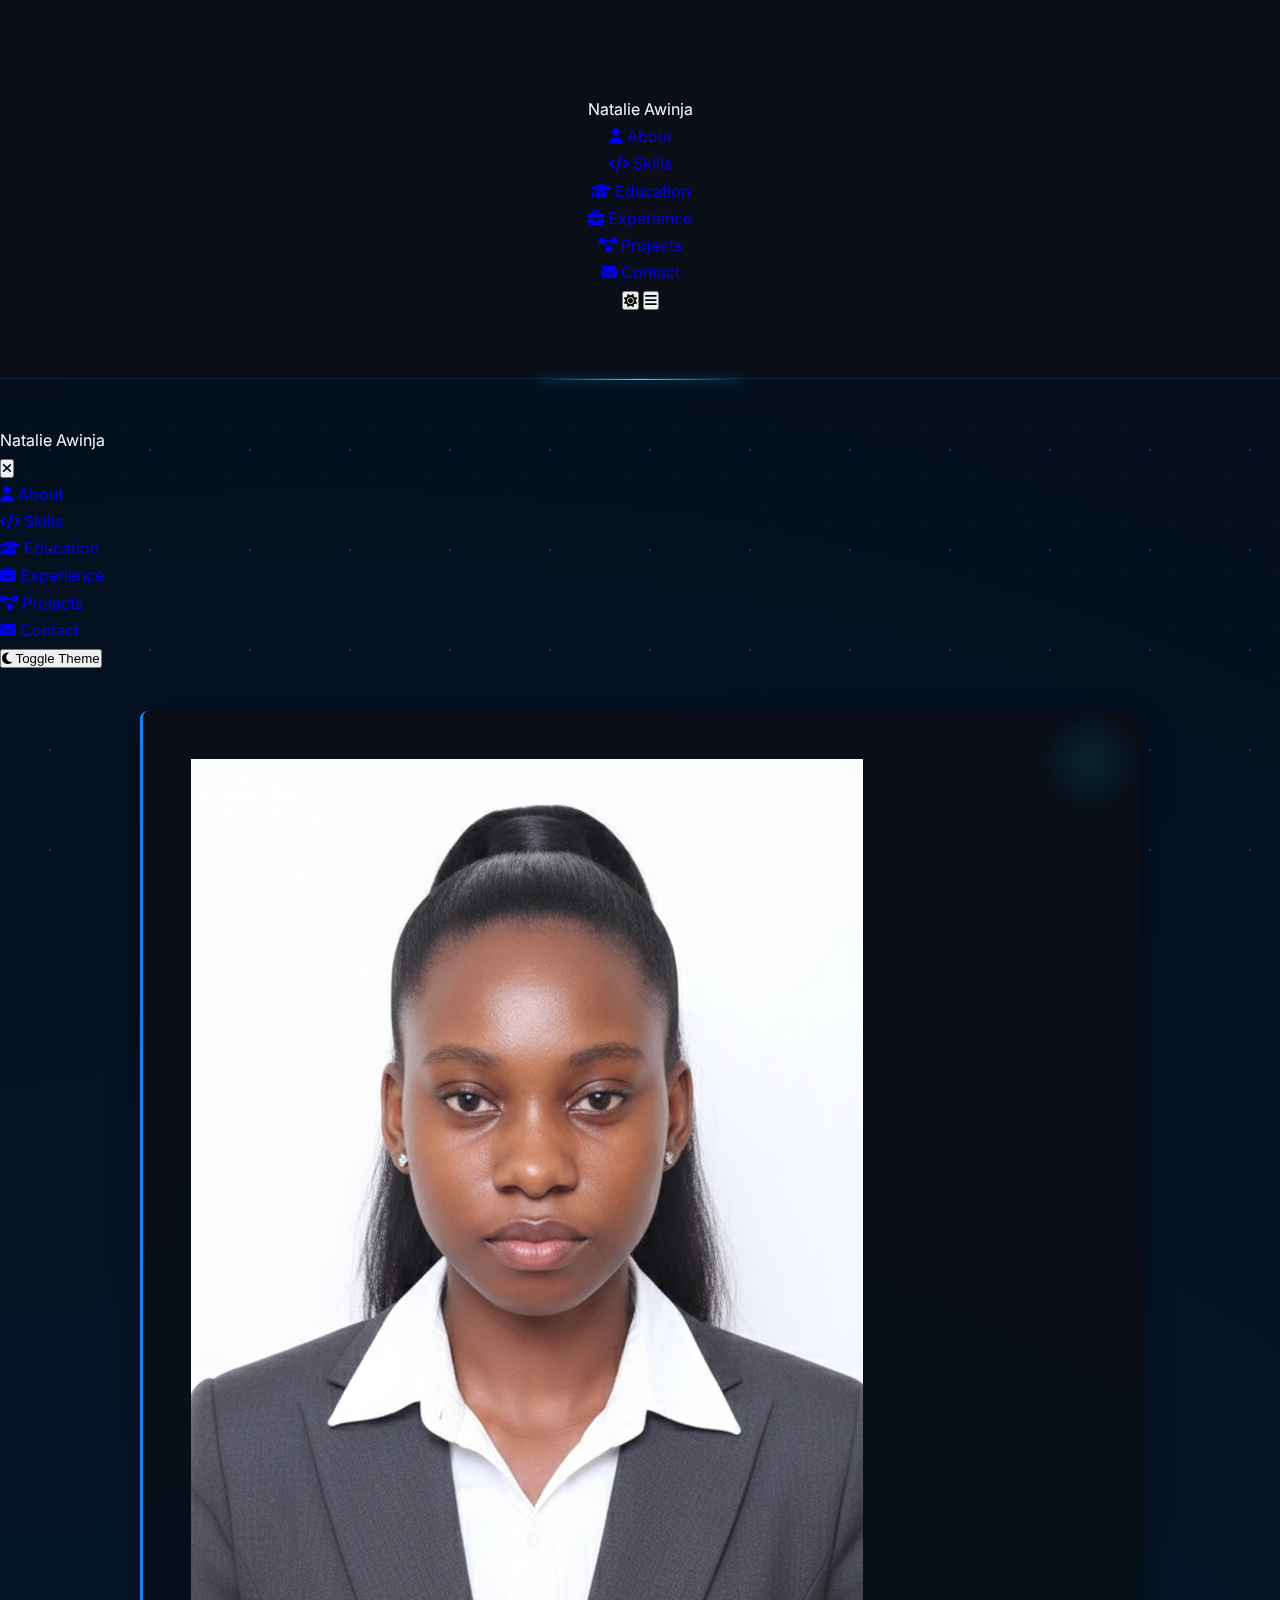
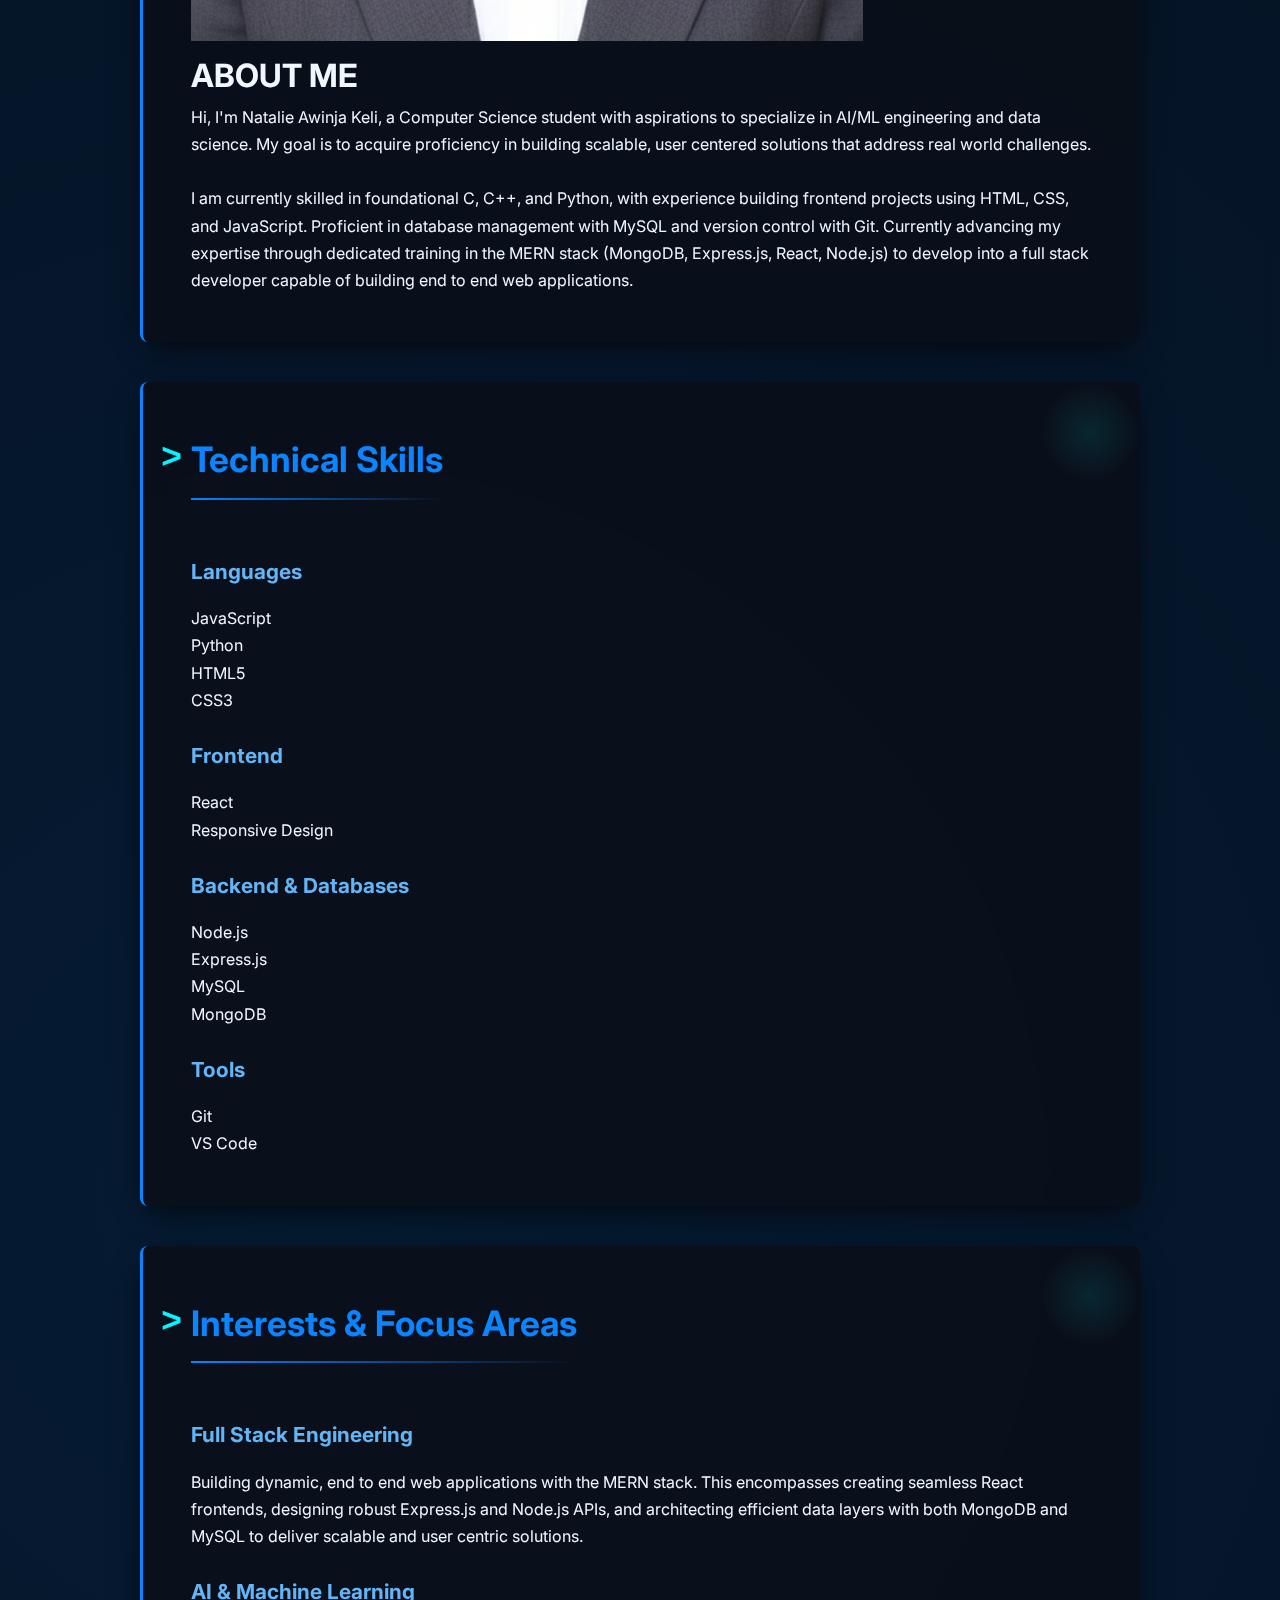
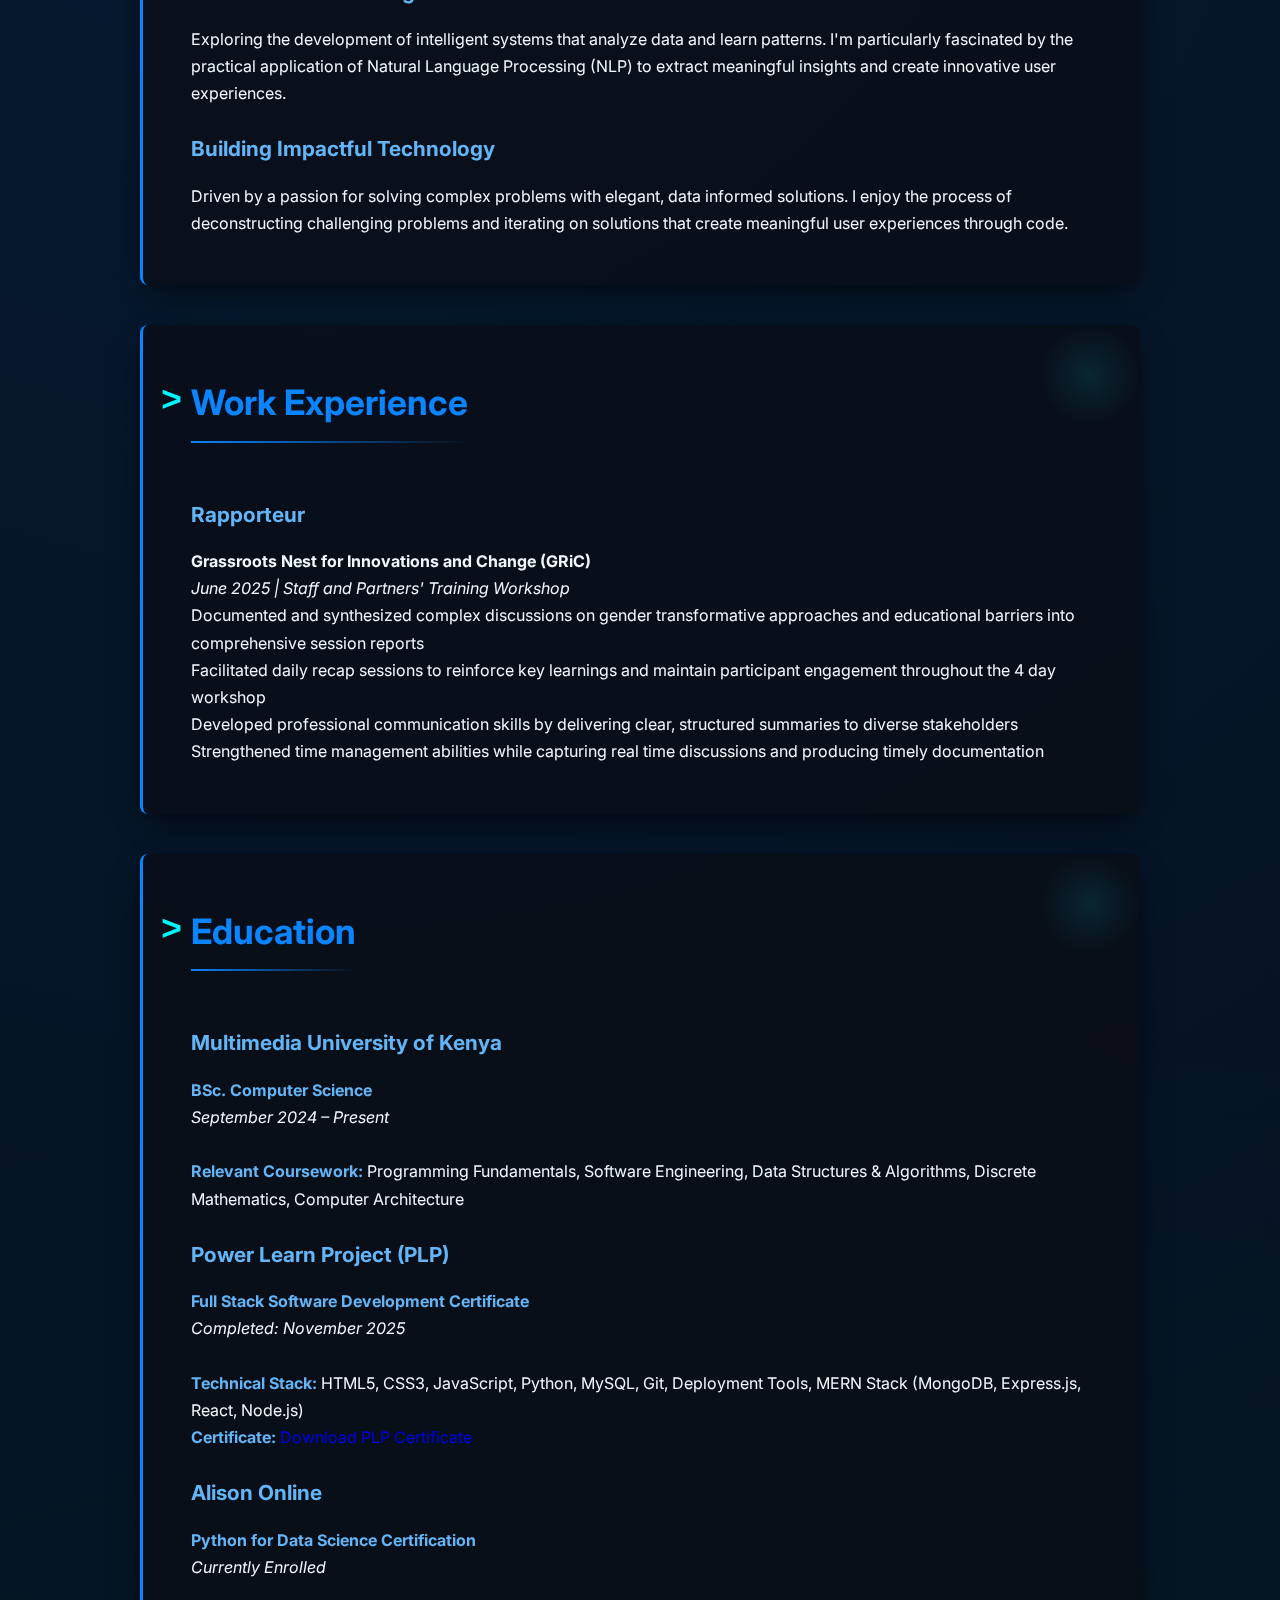
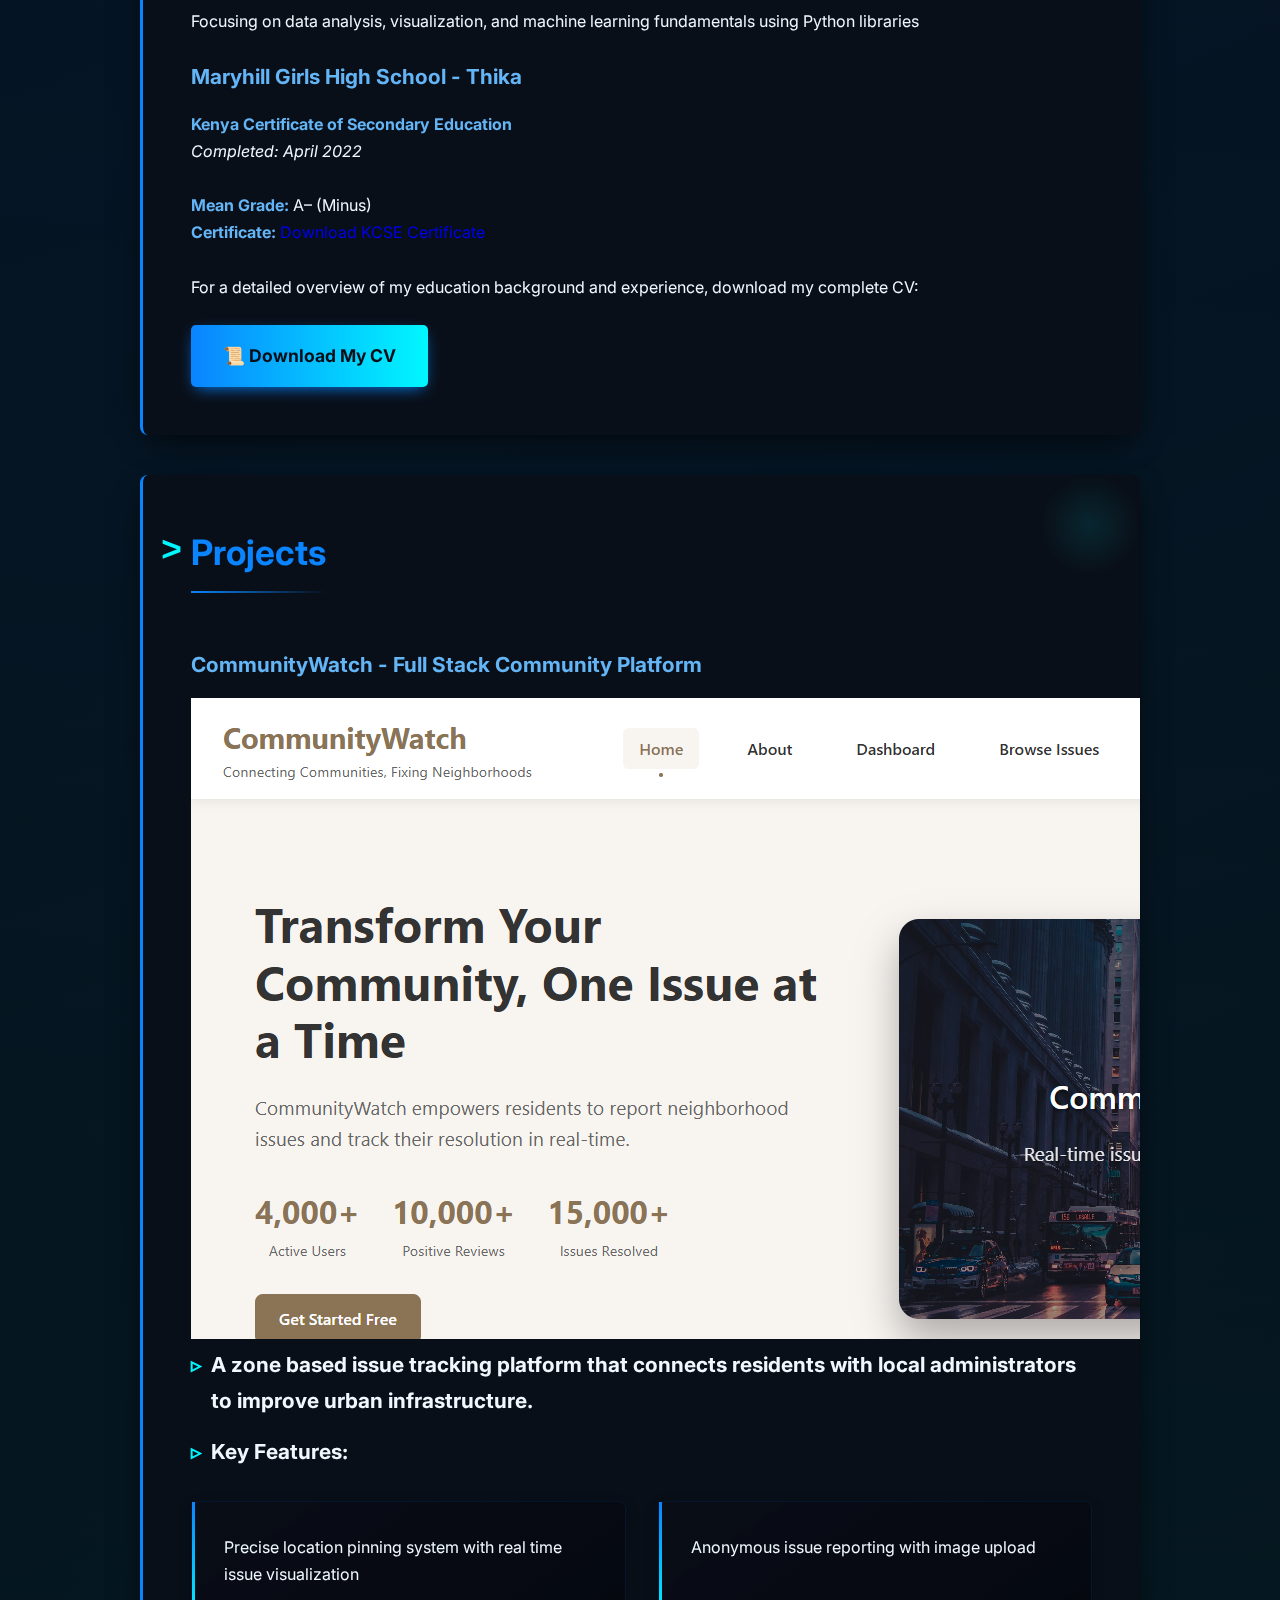
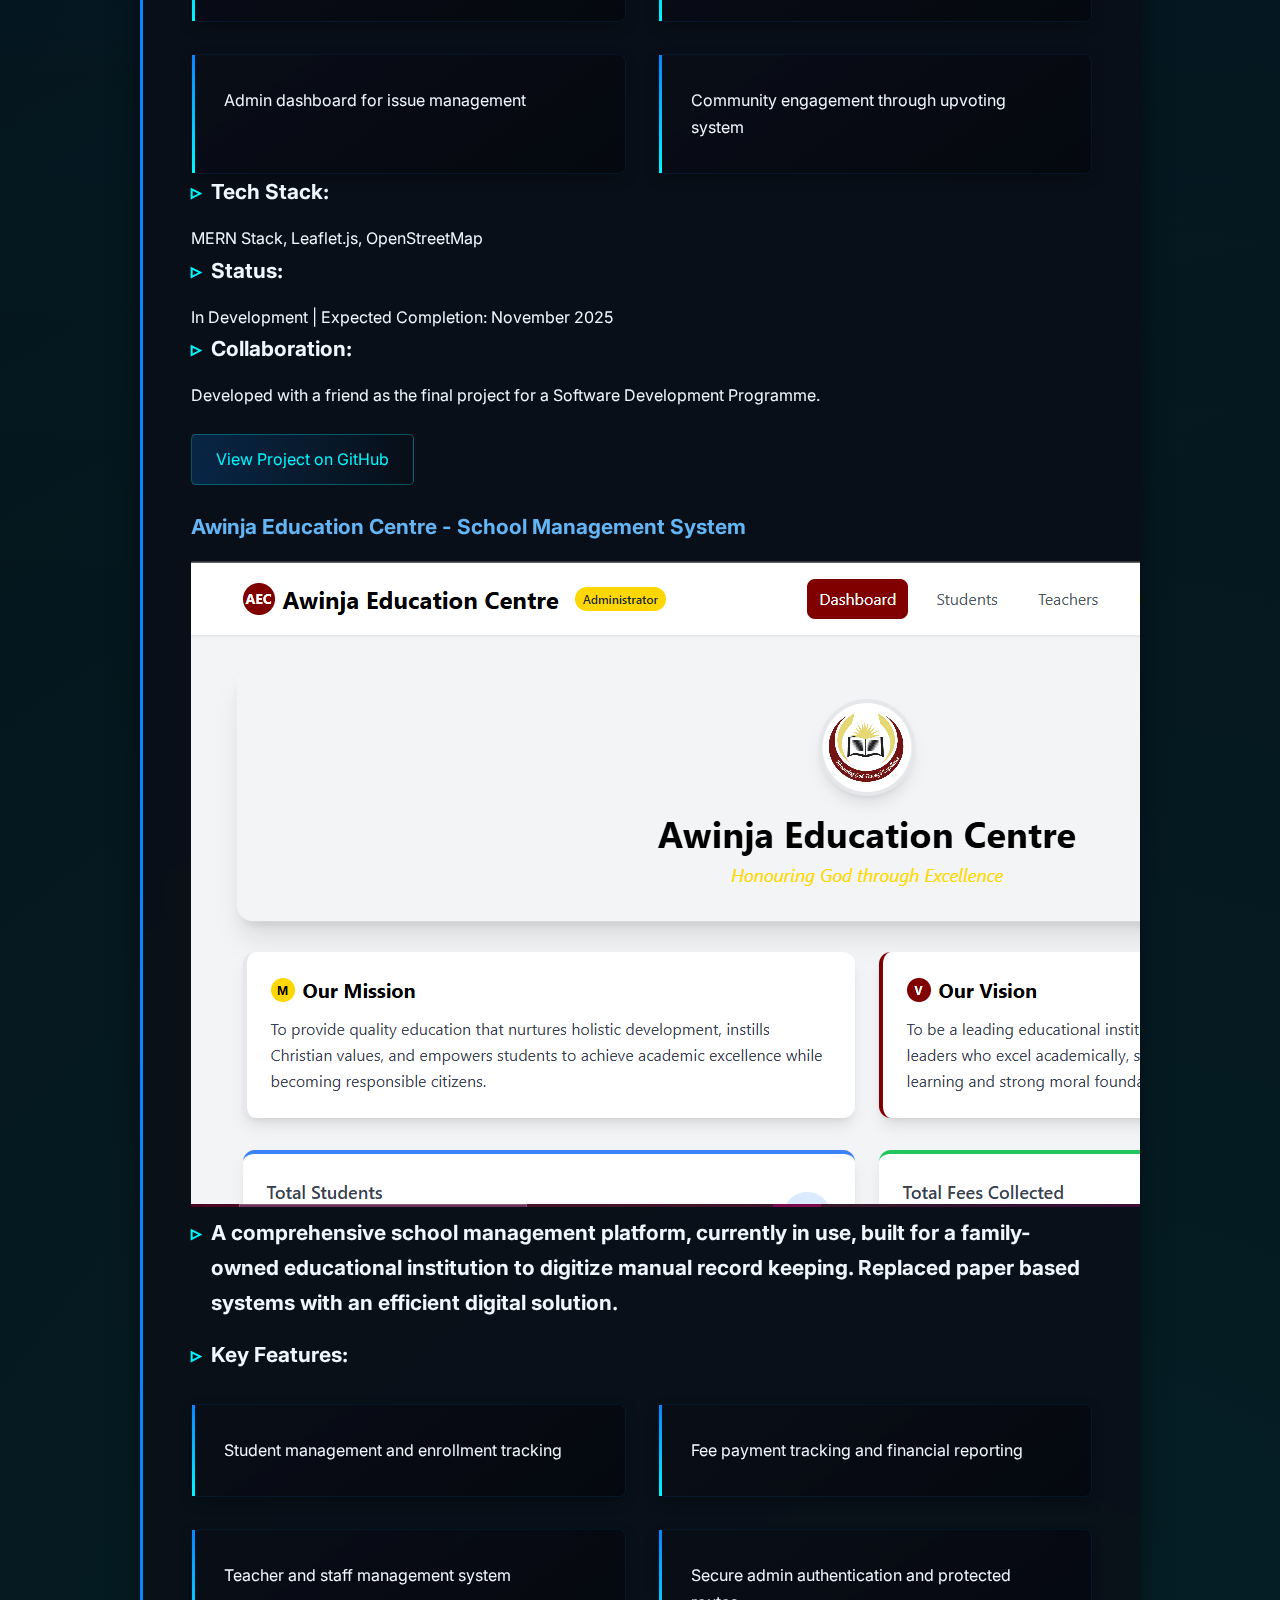
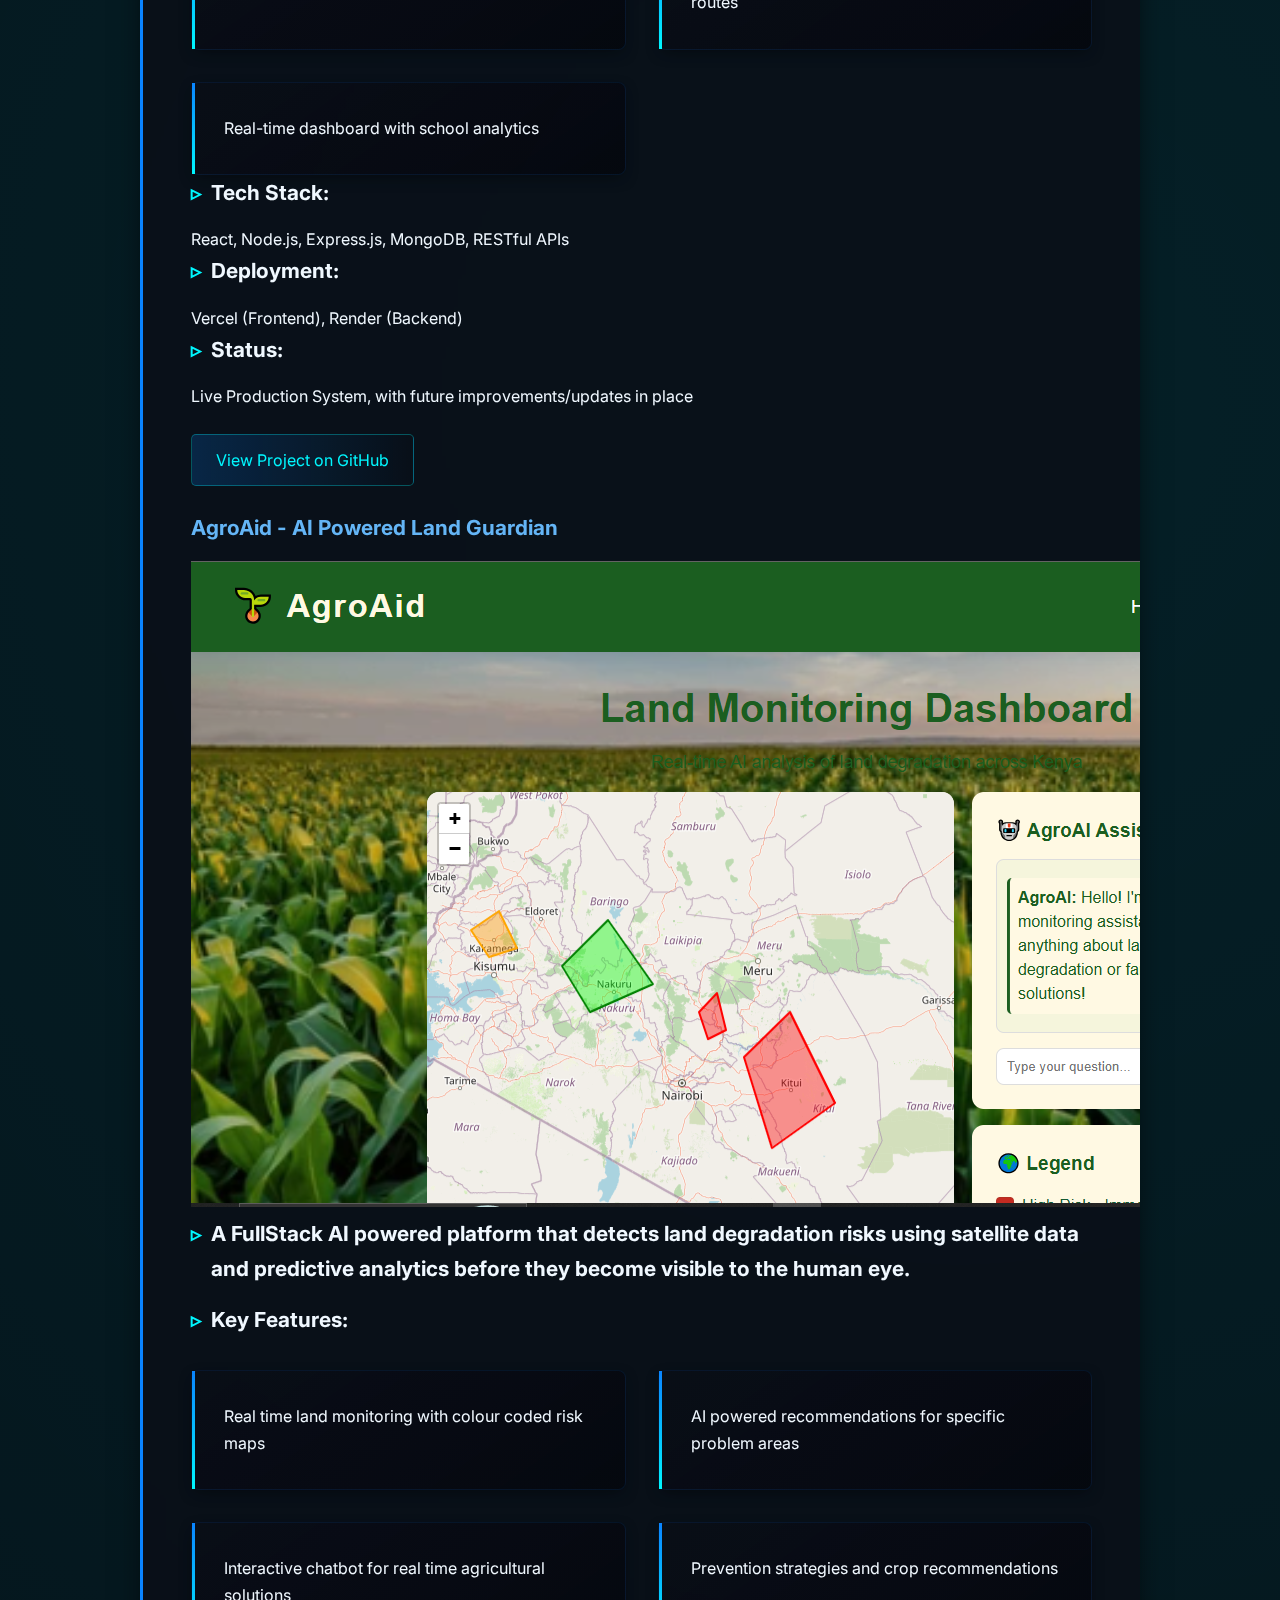
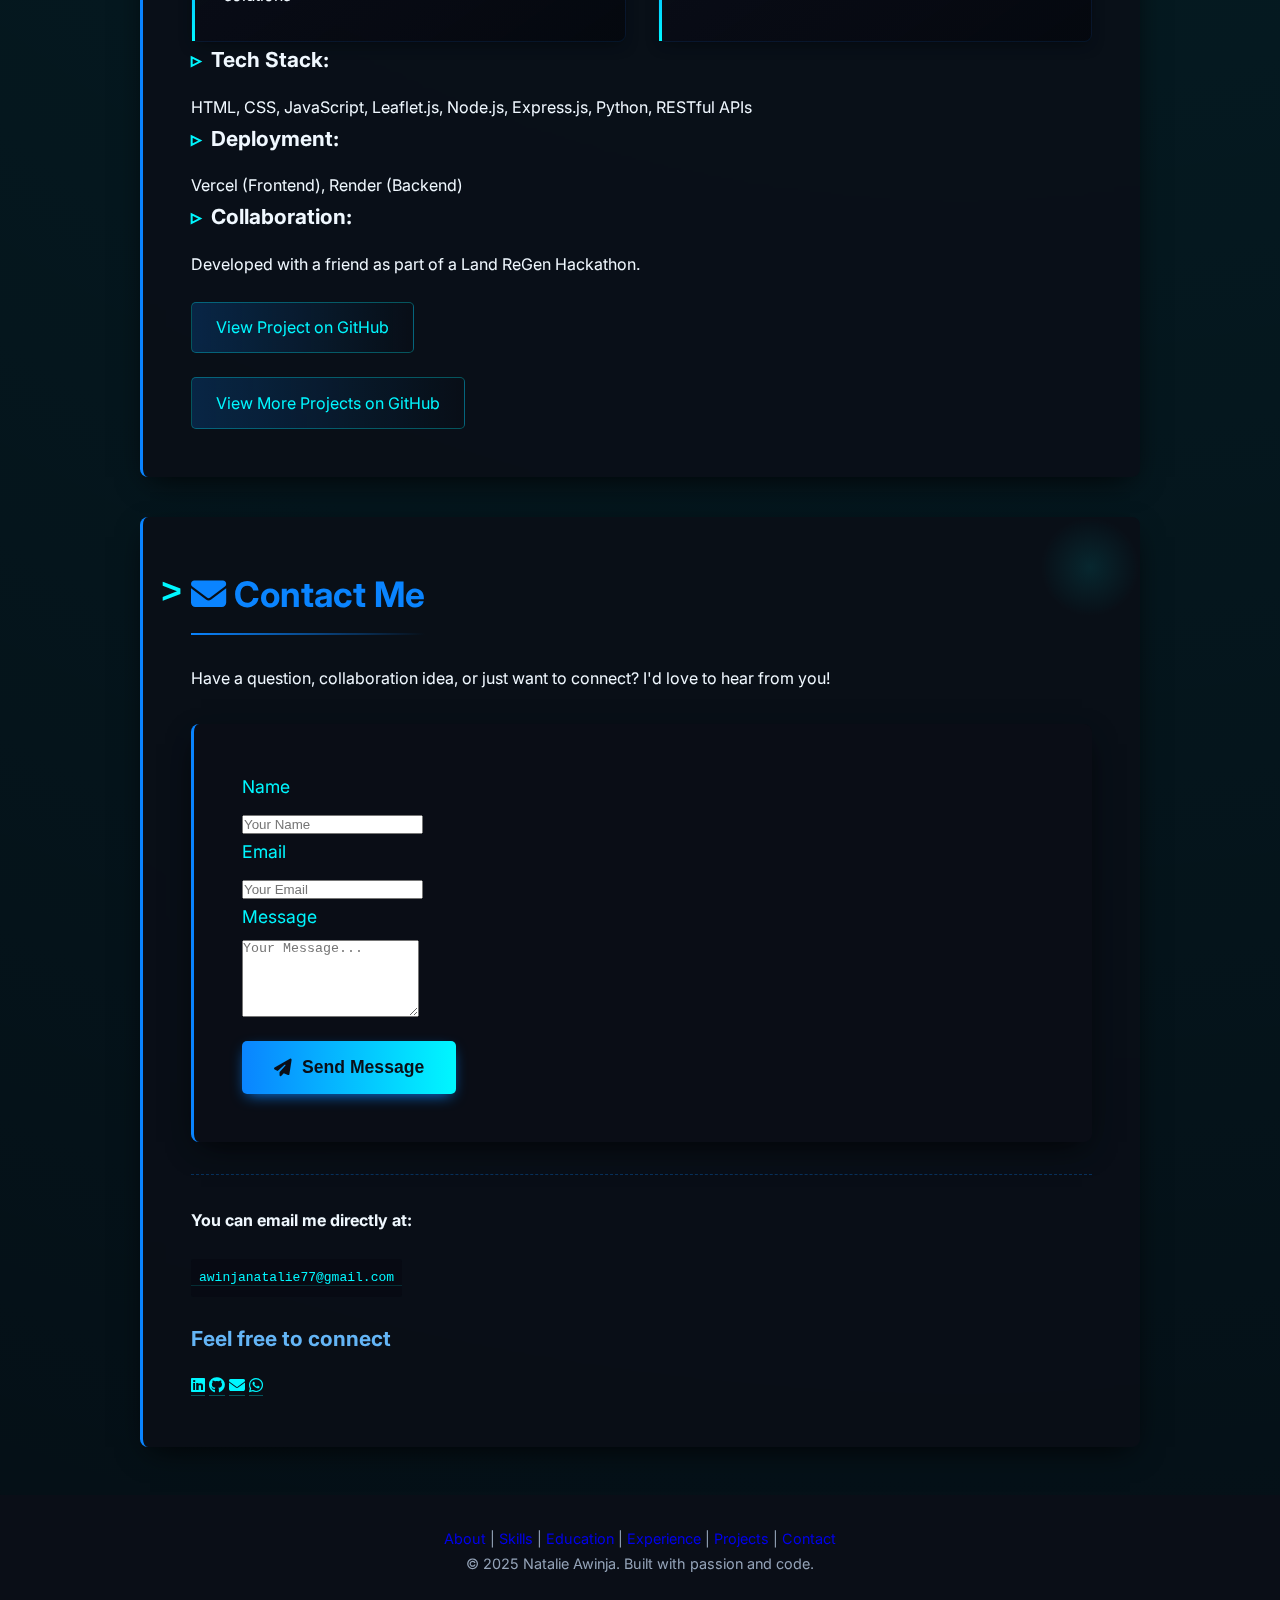
<file: index.html>
<!DOCTYPE html>
<html lang="en">
    <head>
        <meta charset="UTF-8">
        <meta name="viewport" content="width=device-width, initial-scale=1.0">
        <title>Natalie Awinja Portfolio</title>
        <link rel="stylesheet" href="style.css">
        <link href="https://fonts.googleapis.com/css2?family=Inter:wght@400;500;600;700&display=swap" rel="stylesheet">
        <link href="https://fonts.googleapis.com/css2?family=Poppins:wght@300;400;500;600;700&display=swap" rel="stylesheet">
        <link rel="stylesheet" href="https://cdnjs.cloudflare.com/ajax/libs/font-awesome/6.5.0/css/all.min.css">
        <link rel="icon" type="image/png" href="media/icon.png">
        <meta name="description" content="Portfolio of Natalie Awinja, a Computer Science student. Explore my skills, projects, and contact information.">
        <meta name="keywords" content="Natalie Awinja, Computer Science, Portfolio">
    </head>
    <body>

        <header>
            <nav id="main-nav">
                <div class="nav-container">
                    <div class="nav-brand">Natalie Awinja</div>
                    <ul class="nav-links">
                        <li><a href="#about"><i class="fas fa-user"></i> About</a></li>
                        <li><a href="#skills"><i class="fas fa-code"></i> Skills</a></li>
                        <li><a href="#education"><i class="fas fa-graduation-cap"></i> Education</a></li>
                        <li><a href="#work-experience"><i class="fas fa-briefcase"></i> Experience</a></li>
                        <li><a href="#projects"><i class="fas fa-project-diagram"></i> Projects</a></li>
                        <li><a href="#contact"><i class="fas fa-envelope"></i> Contact</a></li>
                    </ul>
                    <div class="nav-controls">
                        <div>
                            <button class="theme-toggle" aria-label="Toggle dark mode">
                                <i class="fas fa-moon"></i>
                            </button>
                            <button class="nav-toggle" aria-label="Toggle navigation">
                                <i class="fas fa-bars"></i>
                            </button>
                        </div>
                    </div>
                </div>
            </nav>
        </header>

        <!-- Mobile Sidebar -->
        <div class="mobile-sidebar-overlay"></div>
        <div class="mobile-sidebar">
            <div class="sidebar-header">
                <div class="nav-brand">Natalie Awinja</div>
                <button class="sidebar-close" aria-label="Close navigation">
                    <i class="fas fa-times"></i>
                </button>
            </div>
            <ul class="sidebar-links">
                <li><a href="#about"><i class="fas fa-user"></i> About</a></li>
                <li><a href="#skills"><i class="fas fa-code"></i> Skills</a></li>
                <li><a href="#education"><i class="fas fa-graduation-cap"></i> Education</a></li>
                <li><a href="#work-experience"><i class="fas fa-briefcase"></i> Experience</a></li>
                <li><a href="#projects"><i class="fas fa-project-diagram"></i> Projects</a></li>
                <li><a href="#contact"><i class="fas fa-envelope"></i> Contact</a></li>
            </ul>
            <div class="sidebar-footer">
                <div class="sidebar-theme-toggle">
                    <button class="theme-toggle" aria-label="Toggle dark mode">
                        <i class="fas fa-moon"></i> Toggle Theme
                    </button>
                </div>
            </div>
        </div>

        <main>
            <section id="about" class="hero-section">
                <div class="about-layout-container">
                    <div class="about-image-wrapper">
                        <img src="media/natalie.jpg" alt="Natalie Awinja" class="profile-image">
                    </div>
                    
                    <div class="about-content-wrapper">
                        <h1 class="about-title">ABOUT ME</h1>
                        <p class="about-description">
                            Hi, I'm Natalie Awinja Keli, a Computer Science student with aspirations to specialize in AI/ML engineering and data science. My goal is to acquire proficiency in building scalable, user centered solutions that address real world challenges.
                            <br><br>
                            I am currently skilled in foundational C, C++, and Python, with experience building frontend projects using HTML, CSS, and JavaScript. Proficient in database management with MySQL and version control with Git. Currently advancing my expertise through dedicated training in the MERN stack (MongoDB, Express.js, React, Node.js) to develop into a full stack developer capable of building end to end web applications.
                        </p>
                    </div>
                </div>
            </section>
        
            <section id="skills">
                <h2>Technical Skills</h2>
                <div class="skills-container">
                    <div class="skills-category">
                        <h3>Languages</h3>
                        <ul>
                            <li>JavaScript</li>
                            <li>Python</li>
                            <li>HTML5</li>
                            <li>CSS3</li>
                        </ul>
                    </div>
                    <div class="skills-category">
                        <h3>Frontend</h3>
                        <ul>
                            <li>React</li>
                            <li>Responsive Design</li>
                        </ul>
                    </div>
                    <div class="skills-category">
                        <h3>Backend & Databases</h3>
                        <ul>
                            <li>Node.js</li>
                            <li>Express.js</li>
                            <li>MySQL</li>
                            <li>MongoDB</li>
                        </ul>
                    </div>
                    <div class="skills-category">
                        <h3>Tools</h3>
                        <ul>
                            <li>Git</li>
                            <li>VS Code</li>
                        </ul>
                    </div>
                </div>
            </section>

            <section id="interests">
                <h2>Interests & Focus Areas</h2> 
                <div class="interests-container">
                    <div class="interest-card">
                        <h3>Full Stack Engineering</h3>
                        <p>Building dynamic, end to end web applications with the MERN stack. This encompasses creating seamless React frontends, designing robust Express.js and Node.js APIs, and architecting efficient data layers with both MongoDB and MySQL to deliver scalable and user centric solutions.</p>
                    </div>

                    <div class="interest-card">
                        <h3>AI & Machine Learning</h3>
                        <p>Exploring the development of intelligent systems that analyze data and learn patterns. I'm particularly fascinated by the practical application of Natural Language Processing (NLP) to extract meaningful insights and create innovative user experiences.</p>
                    </div>

                    <div class="interest-card">
                        <h3>Building Impactful Technology</h3>
                        <p>Driven by a passion for solving complex problems with elegant, data informed solutions. I enjoy the process of deconstructing challenging problems and iterating on solutions that create meaningful user experiences through code.</p>
                    </div>
                </div>
            </section>

           <section id="work-experience">
                <h2>Work Experience</h2>
                <div class="experience-container">
                    <h3>Rapporteur</h3>
                    <p><strong>Grassroots Nest for Innovations and Change (GRiC)</strong></p>
                    <p><em>June 2025 | Staff and Partners' Training Workshop</em></p>
                    <ul>
                        <li>Documented and synthesized complex discussions on gender transformative approaches and educational barriers into comprehensive session reports</li>
                        <li>Facilitated daily recap sessions to reinforce key learnings and maintain participant engagement throughout the 4 day workshop</li>
                        <li>Developed professional communication skills by delivering clear, structured summaries to diverse stakeholders</li>
                        <li>Strengthened time management abilities while capturing real time discussions and producing timely documentation</li>
                    </ul>
                </div>
            </section>

           <section id="education">
                <h2>Education</h2>
                <div class="cards-container">
                    <div class="card">
                        <h3>Multimedia University of Kenya</h3>
                        <p><strong>BSc. Computer Science</strong><br>
                        <em>September 2024 – Present</em><br><br>
                        <strong>Relevant Coursework:</strong> Programming Fundamentals, Software Engineering, Data Structures & Algorithms, Discrete Mathematics, Computer Architecture</p>
                    </div>
                    <div class="card">
                        <h3>Power Learn Project (PLP)</h3>
                        <p><strong>Full Stack Software Development Certificate</strong><br>
                        <em>Completed: November 2025</em><br><br>
                        <strong>Technical Stack:</strong> HTML5, CSS3, JavaScript, Python, MySQL, Git, Deployment Tools, MERN Stack (MongoDB, Express.js, React, Node.js)<br>
                        <strong>Certificate:</strong>
                        <a href="media/mern_stack_cert.pdf" download="Natalie_Awinja_PLP_Certificate.pdf">
                             Download PLP Certificate
                        </a></p>

                    </div>
                    <div class="card">
                        <h3>Alison Online</h3>
                        <p><strong>Python for Data Science Certification</strong><br>
                        <em>Currently Enrolled</em><br><br>
                        Focusing on data analysis, visualization, and machine learning fundamentals using Python libraries</p>
                    </div>
                    <div class="card">
                        <h3>Maryhill Girls High School - Thika</h3>
                        <p><strong>Kenya Certificate of Secondary Education</strong><br>
                        <em>Completed: April 2022</em><br><br>
                        <strong>Mean Grade:</strong> A– (Minus)<br>
                        <strong>Certificate:</strong> 
                        <a href="media/kcse_certificate.pdf" download="Natalie_Awinja_KCSE_Certificate.pdf">
                             Download KCSE Certificate
                        </a></p>
                    </div>
                </div>
                <br>
                <div class="cv-download">
                    <p>For a detailed overview of my education background and experience, download my complete CV:</p>
                    <a href="media/Natalie_CV.pdf" download class="cv-button">📜 Download My CV</a>
                </div>
            </section>

            <section id="projects">
                <h2>Projects</h2>
                <div class="cards-container">
                    <div class="card">
                        <h3>CommunityWatch - Full Stack Community Platform</h3>
                        
                        <img src="media/community-watch.png" alt="CommunityWatch Platform Dashboard" class="project-image">
                        
                        <p><strong>A zone based issue tracking platform that connects residents with local administrators to improve urban infrastructure.</strong></p>
                        
                        <p><strong>Key Features:</strong></p>
                        <ul>
                            <li>Precise location pinning system with real time issue visualization</li>
                            <li>Anonymous issue reporting with image upload</li>
                            <li>Admin dashboard for issue management</li>
                            <li>Community engagement through upvoting system</li>
                        </ul>
                        
                        <p><strong>Tech Stack:</strong> MERN Stack, Leaflet.js, OpenStreetMap</p>
                        <p><strong>Status:</strong> In Development | Expected Completion: November 2025</p>
                        <p><strong>Collaboration:</strong> Developed with a friend as the final project for a Software Development Programme.</p>
                        
                        <a href="https://github.com/Keli281/community-watch-app" target="_blank">View Project on GitHub</a>
                    </div>

                    <div class="card">
                        <h3>Awinja Education Centre - School Management System</h3>
                        <img src="media/school-system.png" alt="Awinja Education Centre Management System Dashboard" class="project-image">
                        <p><strong>A comprehensive school management platform, currently in use, built for a family-owned educational institution to digitize manual record keeping. Replaced paper based systems with an efficient digital solution.</strong></strong></p>
                        
                        <p><strong>Key Features:</strong></p>
                        <ul>
                            <li>Student management and enrollment tracking</li>
                            <li>Fee payment tracking and financial reporting</li>
                            <li>Teacher and staff management system</li>
                            <li>Secure admin authentication and protected routes</li>
                            <li>Real-time dashboard with school analytics</li>
                        </ul>
                        
                        <p><strong>Tech Stack:</strong> React, Node.js, Express.js, MongoDB, RESTful APIs</p>
                        <p><strong>Deployment:</strong> Vercel (Frontend), Render (Backend)</p>
                        <p><strong>Status:</strong>  Live Production System, with future improvements/updates in place</p>
                        
                        <a href="https://github.com/Keli281/school-management-system" target="_blank">View Project on GitHub</a>
                    </div>

                    
                    <div class="card">
                    <h3>AgroAid - AI Powered Land Guardian</h3>
                    <img src="media/agroaid.png" alt="AgroAid Land Monitoring Dashboard" class="project-image">
                    <p><strong>A FullStack AI powered platform that detects land degradation risks using satellite data and predictive analytics before they become visible to the human eye.</strong></p>
                    
                    <p><strong>Key Features:</strong></p>
                    <ul>
                        <li>Real time land monitoring with colour coded risk maps</li>
                        <li>AI powered recommendations for specific problem areas</li>
                        <li>Interactive chatbot for real time agricultural solutions</li>
                        <li>Prevention strategies and crop recommendations</li>
                    </ul>
                    
                    <p><strong>Tech Stack:</strong> HTML, CSS, JavaScript, Leaflet.js, Node.js, Express.js, Python, RESTful APIs</p>
                    <p><strong>Deployment:</strong> Vercel (Frontend), Render (Backend)</p>
                    <p><strong>Collaboration:</strong> Developed with a friend as part of a Land ReGen Hackathon.</p>
                    
                    <a href="https://github.com/Keli281/Agroaid-app" target="_blank">View Project on GitHub</a>
                </div>
                </div>
                <a href="https://github.com/Keli281" target="_blank" class="view-more-projects">View More Projects on GitHub</a>
            </section>

            <section id="contact">
                <h2><i class="fas fa-envelope"></i> Contact Me</h2>
                <p>Have a question, collaboration idea, or just want to connect? I'd love to hear from you!</p>

                <form action="https://formspree.io/f/xkgzpdqd" method="post" class="contact-form">
                    <input type="hidden" name="_subject" value="New message from Natalie Awinja Portfolio">
                    <input type="hidden" name="_next" value="https://keli281.github.io/my-portfolio/thank-you.html">

                    <div class="form-group">
                        <label for="name">Name</label>
                        <input type="text" id="name" name="name" placeholder="Your Name" required>
                    </div>
                    <div class="form-group">
                        <label for="email">Email</label>
                        <input type="email" id="email" name="email" placeholder="Your Email" required>
                    </div>
                    <div class="form-group">
                        <label for="message">Message</label>
                        <textarea id="message" name="message" rows="5" placeholder="Your Message..." required></textarea>
                    </div>
                    <button type="submit">
                        <i class="fas fa-paper-plane"></i> Send Message
                    </button>
                </form>

                <div class="direct-contact">
                    <p><strong>You can email me directly at:</strong></p>
                    <a href="mailto:awinjanatalie77@gmail.com"><span class="manual-email">awinjanatalie77@gmail.com</span></a>
                </div>

                <div class="connect-social">
                    <h3>Feel free to connect</h3>
                    <div class="social-icons">
                        <a href="https://www.linkedin.com/in/natalie-awinja-4675aa305/" class="social-link linkedin" target="_blank" aria-label="LinkedIn"><i class="fab fa-linkedin"></i></a>
                        <a href="https://github.com/Keli281" class="social-link github" target="_blank" aria-label="GitHub"><i class="fab fa-github"></i></a>
                        <a href="mailto:awinjanatalie77@gmail.com" class="social-link email" target="_blank" aria-label="Email"><i class="fas fa-envelope"></i></a>
                        <a href="https://wa.me/254712551725" class="social-link whatsapp" target="_blank" aria-label="whatsapp"><i class="fab fa-whatsapp"></i></a>
                    </div>
                </div>
            </section>
        </main>
        
        <footer>
            <nav class="footer-nav">
                <a href="#about">About</a> |
                <a href="#skills">Skills</a> |
                <a href="#education">Education</a> |
                <a href="#work-experience">Experience</a> |
                <a href="#projects">Projects</a> |
                <a href="#contact">Contact</a>
            </nav>
            <div class="footer-copy">
                <p>&copy; 2025 Natalie Awinja. Built with passion and code.</p>
            </div>
        </footer>

        <script src="script.js"></script>
    </body>
</html>
</file>
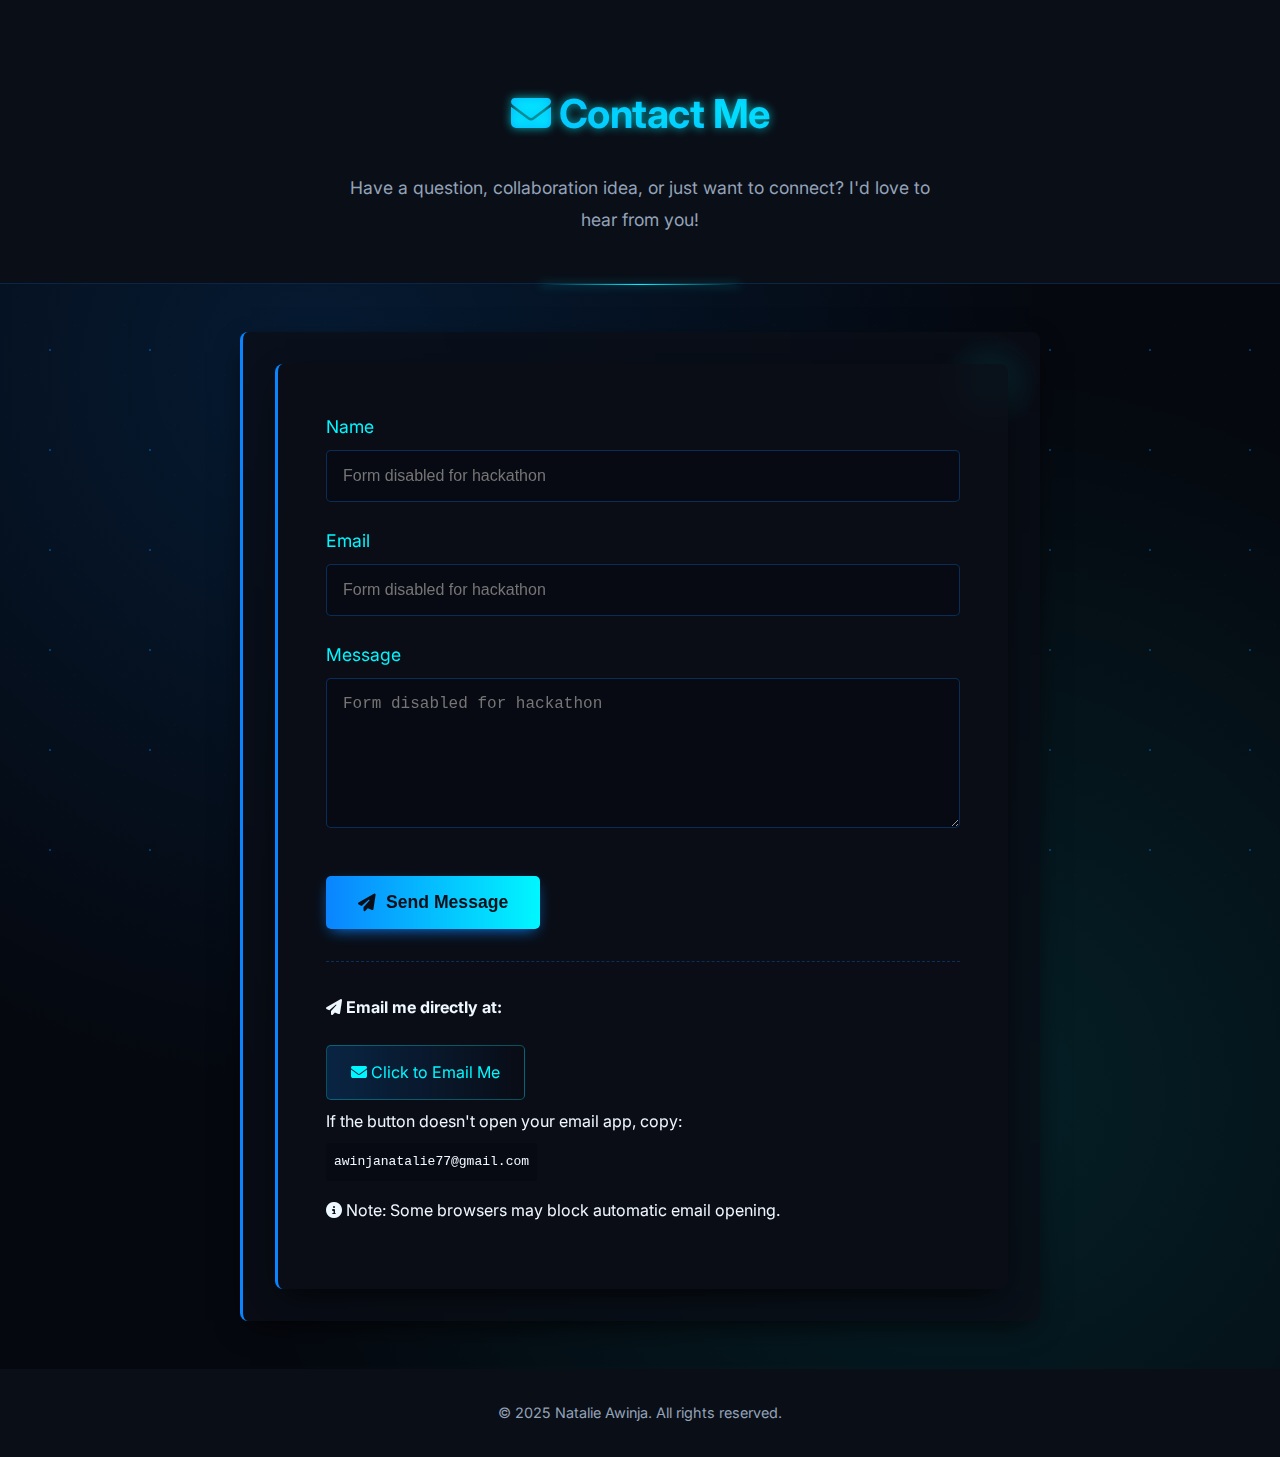
<file: contact.html>
<!DOCTYPE html>
<html lang="en">
<head>
    <!-- Basic Meta Tags -->
    <meta charset="UTF-8">
    <meta name="viewport" content="width=device-width, initial-scale=1.0">
    <title>Natalie Awinja | Contact</title>

    <!-- CSS Stylesheets -->
    <link rel="stylesheet" href="style.css"> <!-- Main stylesheet -->
    
    <!-- External Resources -->
    <link href="https://fonts.googleapis.com/css2?family=Inter:wght@400;600&display=swap" rel="stylesheet"> <!-- Google Font -->
    <link rel="stylesheet" href="https://cdnjs.cloudflare.com/ajax/libs/font-awesome/6.5.0/css/all.min.css"> <!-- Font Awesome Icons -->
</head>
<body>
    <!-- Hero Section - Contact Page Header -->
    <header class="hero">
        <h1><i class="fas fa-envelope"></i> Contact Me</h1>
        <p>Have a question, collaboration idea, or just want to connect? I'd love to hear from you!</p>
    </header>

    <!-- Main Content Container -->
    <section class="container">
        <!-- Contact Form Section -->
        <div class="contact-form">
            <!-- 
                Currently disabled for demonstration
                Note: In production, this would be connected to a backend service
            -->
            <form class="disabled-form">
                <!-- Name Input Field -->
                <div class="form-group">
                    <label for="name">Name</label>
                    <input type="text" id="name" class="form-control" placeholder="Form disabled for hackathon" disabled>
                </div>

                <!-- Email Input Field -->
                <div class="form-group">
                    <label for="email">Email</label>
                    <input type="email" id="email" class="form-control" placeholder="Form disabled for hackathon" disabled>
                </div>

                <!-- Message Textarea -->
                <div class="form-group">
                    <label for="message">Message</label>
                    <textarea id="message" rows="5" class="form-control" placeholder="Form disabled for hackathon" disabled></textarea>
                </div>

                <!-- Submit Button (Disabled) -->
                <button type="submit" disabled>
                    <i class="fas fa-paper-plane"></i> Send Message
                </button>
            </form>

            <!-- Direct Contact Options (Fallback) -->
            <div class="direct-contact">
                <p><i class="fas fa-paper-plane"></i> <strong>Email me directly at:</strong></p>

                <!-- Primary Contact Method: mailto Link -->
                <a href="mailto:awinjanatalie77@gmail.com"
                   class="email-link">
                    <i class="fas fa-envelope"></i> Click to Email Me
                </a>

                <!-- Manual Email Fallback -->
                <p class="email-fallback">
                    If the button doesn't open your email app, copy:<br>
                    <span class="manual-email">awinjanatalie77@gmail.com</span>
                </p>

                <!-- Browser Compatibility Note -->
                <p class="email-note">
                    <i class="fas fa-info-circle"></i> Note: Some browsers may block automatic email opening.
                </p>
            </div>
        </div>
    </section>

    <!-- ======================
     FOOTER 
     ====================== -->
<footer>
    <p>&copy; 2025 Natalie Awinja. All rights reserved.</p>
</footer>

</body>
</html>
</file>
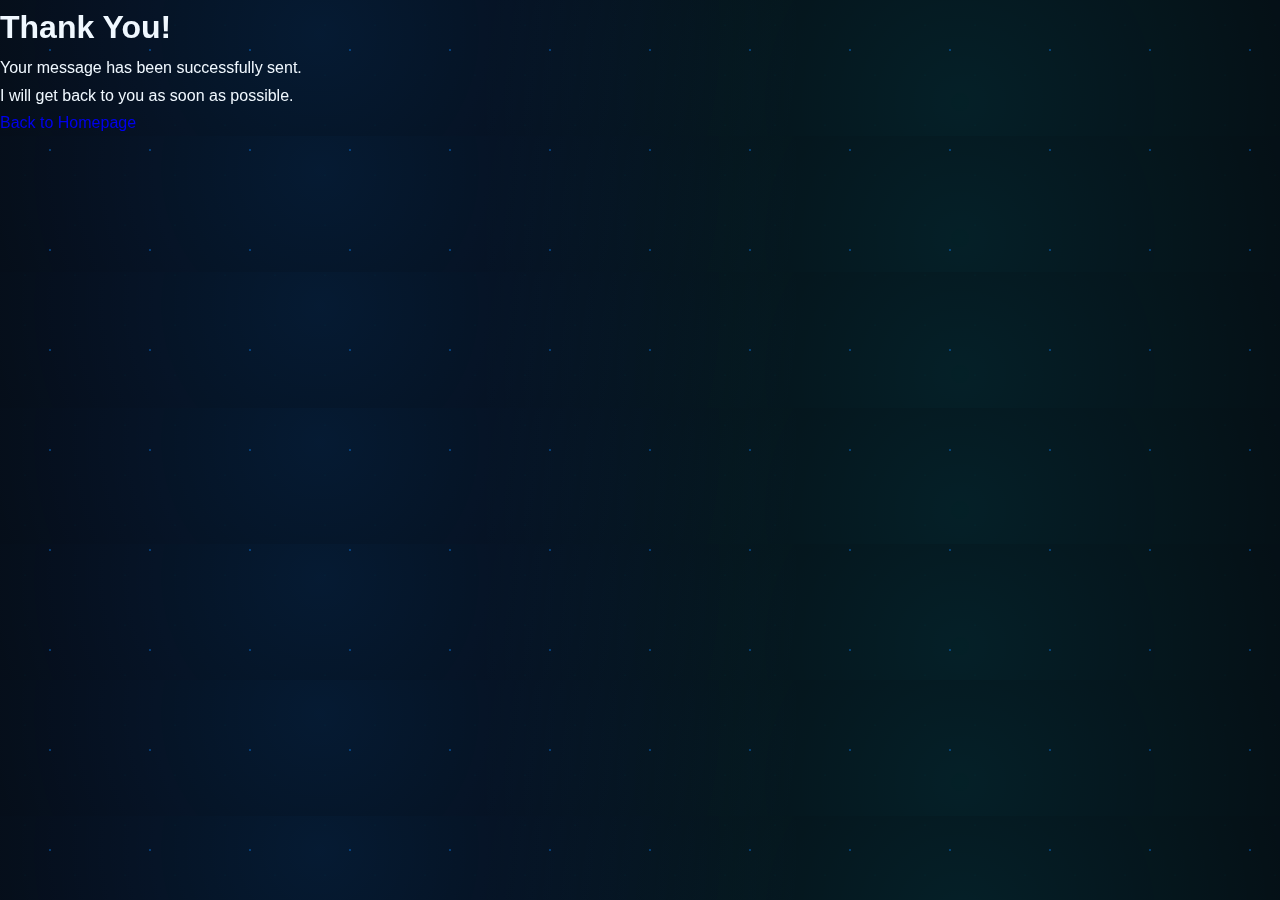
<file: thank-you.html>
<!DOCTYPE html>
<html lang="en">
<head>
    <meta charset="UTF-8">
    <meta name="viewport" content="width=device-width, initial-scale=1.0">
    <title>Thank You!</title>
    <link rel="stylesheet" href="style.css"> </head>
<body>

    <main class="thank-you-container">
        <h1>Thank You!</h1>
        <p>Your message has been successfully sent.</p>
        <p>I will get back to you as soon as possible.</p>
        <a href="index.html" class="back-to-home">Back to Homepage</a>
    </main>

</body>
</html>
</file>
<file: style.css>
/* style.css - Premium Dark Blue & Black Portfolio */

/* ======================
   COLOR VARIABLES
   ====================== */
:root {
    --primary-blue: #0a84ff;
    --secondary-blue: #64b5f6;
    --dark-blue: #0a0e17;
    --darker-blue: #05080f;
    --accent-blue: #00f7ff;
    --neon-glow: 0 0 10px rgba(0, 247, 255, 0.7);
    --text-light: #f0f8ff;
    --text-gray: #94a3b8;
    --shadow: 0 10px 30px -10px rgba(0, 0, 0, 0.9);
    --transition: all 0.3s cubic-bezier(0.645, 0.045, 0.355, 1);
}

/* ======================
   RESET & BASE STYLES
   ====================== */
* {
    margin: 0;
    padding: 0;
    box-sizing: border-box;
}

body {
    font-family: 'Inter', 'SF Pro Display', -apple-system, BlinkMacSystemFont, 'Segoe UI', Roboto, Oxygen, Ubuntu, Cantarell, 'Open Sans', 'Helvetica Neue', sans-serif;
    line-height: 1.7;
    color: var(--text-light);
    background-color: var(--darker-blue);
    /* Subtle gradient background effects */
    background-image:
        radial-gradient(circle at 25% 25%, rgba(10, 132, 255, 0.15) 0%, transparent 50%),
        radial-gradient(circle at 75% 75%, rgba(0, 247, 255, 0.1) 0%, transparent 50%);
    padding: 0;
    margin: 0;
    overflow-x: hidden; /* Prevent horizontal scroll */
}

a {
    text-decoration: none; /* Remove default underline from all links */
}

ul {
    list-style: none; /* Remove bullet points from lists */
}

/* ======================
   HEADER (HERO) SECTION STYLES
   ====================== */
header {
    background-color: var(--dark-blue);
    color: var(--text-light);
    padding: 6rem 2rem 4rem; /* Adjusted for consistency with main portfolio header */
    text-align: center;
    position: relative;
    margin-bottom: 3rem;
    border-bottom: 1px solid rgba(10, 132, 255, 0.2);
}

/* Gradient underline effect for header */
header::after {
    content: '';
    position: absolute;
    bottom: -2px;
    left: 50%;
    transform: translateX(-50%);
    width: 200px;
    height: 1px;
    background: linear-gradient(90deg, transparent, var(--accent-blue), transparent);
    box-shadow: var(--neon-glow);
}

header h1 {
    font-size: 3.5rem; /* Adjusted for consistency with main portfolio header */
    margin-bottom: 1.5rem;
    background: linear-gradient(to right, var(--primary-blue), var(--accent-blue));
    -webkit-background-clip: text;
    background-clip: text;
    color: transparent; /* Makes the text transparent to show the gradient */
    text-shadow: var(--neon-glow);
    letter-spacing: -0.5px;
}

header p {
    max-width: 800px; /* Adjusted for consistency with main portfolio header */
    margin: 0 auto;
    font-size: 1.2rem; /* Adjusted for consistency with main portfolio header */
    color: var(--text-gray);
    line-height: 1.8;
}

/* Specific styling for the hero section on contact.html */
.hero {
    padding: 5rem 2rem 3rem; /* Slightly different padding for contact page hero */
}

.hero h1 {
    font-size: 2.5rem; /* Specific font size for contact page hero title */
}

.hero p {
    max-width: 600px; /* Specific max-width for contact page hero paragraph */
    font-size: 1.1rem; /* Specific font size for contact page hero paragraph */
}

/* ======================
   LAYOUT CONTAINER
   ====================== */
.container {
    max-width: 800px; /* Max width for the main content container */
    margin: 0 auto; /* Center the container */
    padding: 0 2rem; /* Horizontal padding */
}

/* ======================
   GENERAL SECTION STYLES (for portfolio pages)
   ====================== */
section {
    background-color: rgba(10, 14, 23, 0.8);
    backdrop-filter: blur(10px);
    border-radius: 8px;
    border-left: 3px solid var(--primary-blue);
    box-shadow: var(--shadow);
    padding: 3rem;
    margin: 2.5rem auto;
    max-width: 1000px; /* Wider max-width for general sections */
    transition: var(--transition);
    position: relative;
    overflow: hidden; /* Ensures pseudo-elements stay within bounds */
}

/* Corner background effect for general sections */
section::before {
    content: '';
    position: absolute;
    top: 0;
    right: 0;
    width: 100px;
    height: 100px;
    background: radial-gradient(circle, rgba(0, 247, 255, 0.1) 0%, transparent 70%);
    z-index: -1;
}

/* Hover effect for general sections */
section:hover {
    transform: translateY(-8px);
    box-shadow: 0 15px 35px -10px rgba(0, 132, 255, 0.3);
    border-left-color: var(--accent-blue);
}

/* General H2 heading style with blinking cursor effect */
h2 {
    color: var(--primary-blue);
    margin-bottom: 2.5rem;
    font-size: 2.2rem;
    position: relative;
    display: inline-block;
}

h2::before {
    content: '>';
    position: absolute;
    left: -30px;
    color: var(--accent-blue);
    font-family: 'Courier New', monospace;
    font-weight: bold;
    animation: blink 1s infinite step-end;
}

@keyframes blink {
    0%, 100% { opacity: 1; }
    50% { opacity: 0; }
}

/* Underline effect for H2 headings */
h2::after {
    content: '';
    position: absolute;
    bottom: -10px;
    left: 0;
    width: 100%;
    height: 2px;
    background: linear-gradient(90deg, var(--primary-blue), transparent);
}

h3 {
    color: var(--secondary-blue);
    margin: 1.5rem 0 1rem;
    font-size: 1.3rem;
}

/* Specific text styling */
#education strong,
.certifications strong {
    color: var(--secondary-blue);
}

/* ======================
   PROJECTS SECTION STYLES
   ====================== */
#projects ul {
    display: grid;
    grid-template-columns: repeat(auto-fill, minmax(300px, 1fr));
    gap: 2rem;
    margin-top: 2rem;
}

#projects li {
    background: linear-gradient(145deg, rgba(10, 14, 23, 0.8), rgba(5, 8, 15, 0.9));
    border-radius: 8px;
    padding: 2rem;
    transition: var(--transition);
    border: 1px solid rgba(10, 132, 255, 0.1);
    box-shadow: 0 5px 15px -5px rgba(0, 0, 0, 0.5);
    position: relative;
}

/* Left border effect for project cards */
#projects li::before {
    content: '';
    position: absolute;
    top: 0;
    left: 0;
    width: 3px;
    height: 100%;
    background: linear-gradient(to bottom, var(--primary-blue), var(--accent-blue));
}

/* Hover effect for project cards */
#projects li:hover {
    transform: translateY(-10px);
    box-shadow: 0 15px 30px -10px rgba(0, 132, 255, 0.3);
    border-color: rgba(10, 132, 255, 0.3);
}

#projects strong {
    display: block;
    color: var(--text-light);
    margin-bottom: 1rem;
    font-size: 1.3rem;
    position: relative;
    padding-left: 20px; /* Space for the custom bullet point */
}

/* Custom bullet point for project titles */
#projects strong::before {
    content: '▹'; /* Right-pointing triangle */
    position: absolute;
    left: 0;
    color: var(--accent-blue);
}

/* Project link styling */
#projects a {
    display: inline-flex;
    align-items: center;
    margin-top: 1.5rem;
    padding: 0.7rem 1.5rem;
    background: linear-gradient(90deg, rgba(10, 132, 255, 0.2), transparent);
    border-radius: 5px;
    color: var(--accent-blue);
    font-size: 1rem;
    border: 1px solid rgba(0, 247, 255, 0.3);
    transition: var(--transition);
}

/* Hover effect for project links */
#projects a:hover {
    background: linear-gradient(90deg, rgba(10, 132, 255, 0.4), transparent);
    border-color: var(--accent-blue);
    box-shadow: var(--neon-glow);
}

/* ======================
   CONTACT FORM STYLES (Specific to contact.html)
   ====================== */
.contact-form {
    background-color: rgba(10, 14, 23, 0.8);
    backdrop-filter: blur(10px);
    border-radius: 8px;
    border-left: 3px solid var(--primary-blue);
    box-shadow: var(--shadow);
    padding: 3rem;
    margin: 2rem auto; /* Adjusted margin for contact page form */
    transition: var(--transition);
}

/* Hover effect for the form container */
.contact-form:hover {
    transform: translateY(-5px);
    box-shadow: 0 15px 35px -10px rgba(0, 132, 255, 0.3);
}

/* Form layout */
.contact-form form {
    display: flex;
    flex-direction: column;
    gap: 1.5rem; /* Spacing between form groups */
}

/* Form label styling */
.contact-form label {
    color: var(--accent-blue);
    font-size: 1.1rem;
    display: block;
    margin-bottom: 0.5rem;
}

/* Input field styling (text, email, textarea) for the contact form specifically */
.contact-form .form-control {
    width: 100%;
    padding: 1rem;
    background: rgba(5, 8, 15, 0.5); 
    border: 1px solid rgba(10, 132, 255, 0.3);
    border-radius: 5px;
    color: var(--text-light);
    font-size: 1rem;
    transition: var(--transition);
}

/* Focus states for input fields */
.contact-form .form-control:focus { 
    outline: none; /* Remove default outline */
    border-color: var(--accent-blue);
    box-shadow: var(--neon-glow);
}

/* Textarea specific styles */
.contact-form textarea.form-control { 
    min-height: 150px; /* Minimum height for textarea */
    resize: vertical; /* Allow vertical resizing only */
}

/* Submit button styling */
.contact-form button {
    align-self: flex-start; /* Aligns button to the left within the flex container */
    background: linear-gradient(90deg, var(--primary-blue), var(--accent-blue));
    color: var(--dark-blue);
    padding: 1rem 2rem;
    border: none;
    border-radius: 5px;
    font-weight: bold;
    font-size: 1.1rem;
    cursor: pointer;
    transition: var(--transition);
    margin-top: 1rem;
    box-shadow: 0 5px 15px -5px var(--primary-blue);
    display: inline-flex; 
    align-items: center;
    gap: 10px;
}

/* Button hover effect */
.contact-form button:hover {
    transform: translateY(-3px);
    box-shadow: 0 8px 25px -5px var(--primary-blue);
}

/* ======================
   DIRECT CONTACT FALLBACK STYLES
   ====================== */
.direct-contact {
    margin-top: 2rem;
    padding-top: 2rem;
    border-top: 1px dashed rgba(10, 132, 255, 0.3); /* Dashed separator */
}

.direct-contact p {
    margin-bottom: 1rem;
}

/* Email link styling */
.email-link {
    display: inline-block;
    padding: 0.8rem 1.5rem;
    background: linear-gradient(90deg, rgba(10, 132, 255, 0.2), transparent);
    border-radius: 5px;
    color: var(--accent-blue);
    text-decoration: none;
    border: 1px solid rgba(0, 247, 255, 0.3);
    transition: var(--transition);
    margin: 0.5rem 0; /* Vertical margin for spacing */
}

.email-link:hover {
    background: linear-gradient(90deg, rgba(10, 132, 255, 0.4), transparent);
    border-color: var(--accent-blue);
    box-shadow: var(--neon-glow);
}

/* Manual email display (monospace for code-like appearance) */
.manual-email {
    display: inline-block;
    padding: 0.5rem;
    background: rgba(5, 8, 15, 0.5);
    border-radius: 3px;
    margin-top: 0.5rem;
    font-family: monospace;
}

/* ======================
   ADDITIONAL LINK STYLES (for main portfolio sections)
   ====================== */

/* Style for the general contact link */
#contact a {
    color: var(--accent-blue);
    text-decoration: none;
    border-bottom: 1px solid rgba(0, 247, 255, 0.3);
    transition: var(--transition);
}

#contact a:hover {
    color: var(--primary-blue);
    border-bottom-color: var(--accent-blue);
    text-shadow: var(--neon-glow);
}

/* Style for certificate links */
.certifications a {
    color: var(--accent-blue);
    text-decoration: none;
    transition: var(--transition);
    display: inline-block;
    margin-top: 0.5rem;
    padding: 0.3rem 0.8rem;
    background: linear-gradient(90deg, rgba(10, 132, 255, 0.2), transparent);
    border-radius: 3px;
    border: 1px solid rgba(0, 247, 255, 0.3);
}

.certifications a:hover {
    background: linear-gradient(90deg, rgba(10, 132, 255, 0.4), transparent);
    border-color: var(--accent-blue);
    box-shadow: var(--neon-glow);
}

/* ======================
   DOWNLOAD BUTTON (CV/Resume)
   ====================== */
.cv-button {
    display: inline-flex;
    align-items: center;
    gap: 10px;
    background: linear-gradient(90deg, var(--primary-blue), var(--accent-blue));
    color: var(--dark-blue);
    padding: 1rem 2rem;
    border-radius: 5px;
    margin-top: 1.5rem;
    font-weight: bold;
    transition: var(--transition);
    box-shadow: 0 5px 15px -5px var(--primary-blue);
    border: none;
    font-size: 1.1rem;
}

.cv-button:hover {
    transform: translateY(-3px);
    box-shadow: 0 8px 25px -5px var(--primary-blue);
    text-decoration: none;
}

/* ======================
   FOOTER STYLES
   ====================== */
footer {
    text-align: center;
    padding: 2rem;
    background: var(--dark-blue);
    color: var(--text-gray);
    margin-top: 3rem;
    font-size: 0.9rem;
}

/* ======================
   FLOATING PARTICLES ANIMATION
   ====================== */
body::before {
    content: '';
    position: fixed;
    top: 0;
    left: 0;
    width: 100%;
    height: 100%;
    /* Two distinct particle types for varied effect */
    background-image:
        url('data:image/svg+xml;utf8,<svg xmlns="http://www.w3.org/2000/svg" width="100" height="100" viewBox="0 0 100 100"><circle cx="50" cy="50" r="1" fill="%230a84ff" opacity="0.5"/></svg>'),
        url('data:image/svg+xml;utf8,<svg xmlns="http://www.w3.org/2000/svg" width="100" height="100" viewBox="0 0 100 100"><circle cx="50" cy="50" r="0.5" fill="%2300f7ff" opacity="0.3"/></svg>');
    background-size: 100px 100px, 50px 50px; /* Size of the individual particle backgrounds */
    z-index: -1; /* Place behind other content */
    animation: float 100s linear infinite; /* Animation duration and loop */
}

@keyframes float {
    0% { transform: translate(0, 0); }
    100% { transform: translate(-50%, -50%); } /* Moves particles across the screen */
}

/* ======================
   RESPONSIVE DESIGN
   ====================== */
@media (max-width: 768px) {
    /* General header adjustments */
    header {
        padding: 4rem 1rem 3rem;
    }

    header h1 {
        font-size: 2.5rem;
    }

    /* General section adjustments */
    section {
        padding: 2rem;
        margin: 2rem 1rem;
    }

    /* Project section layout for smaller screens */
    #projects ul {
        grid-template-columns: 1fr; /* Single column layout */
    }

    /* Contact form specific adjustments */
    .hero {
        padding: 3rem 1rem 2rem; /* Adjusted for smaller screens on contact page */
    }

    .hero h1 {
        font-size: 2rem; /* Adjusted for smaller screens on contact page */
    }

    .contact-form {
        padding: 2rem;
        margin: 2rem 1rem; /* Adjusted margin for contact page form on smaller screens */
    }
}
</file>
